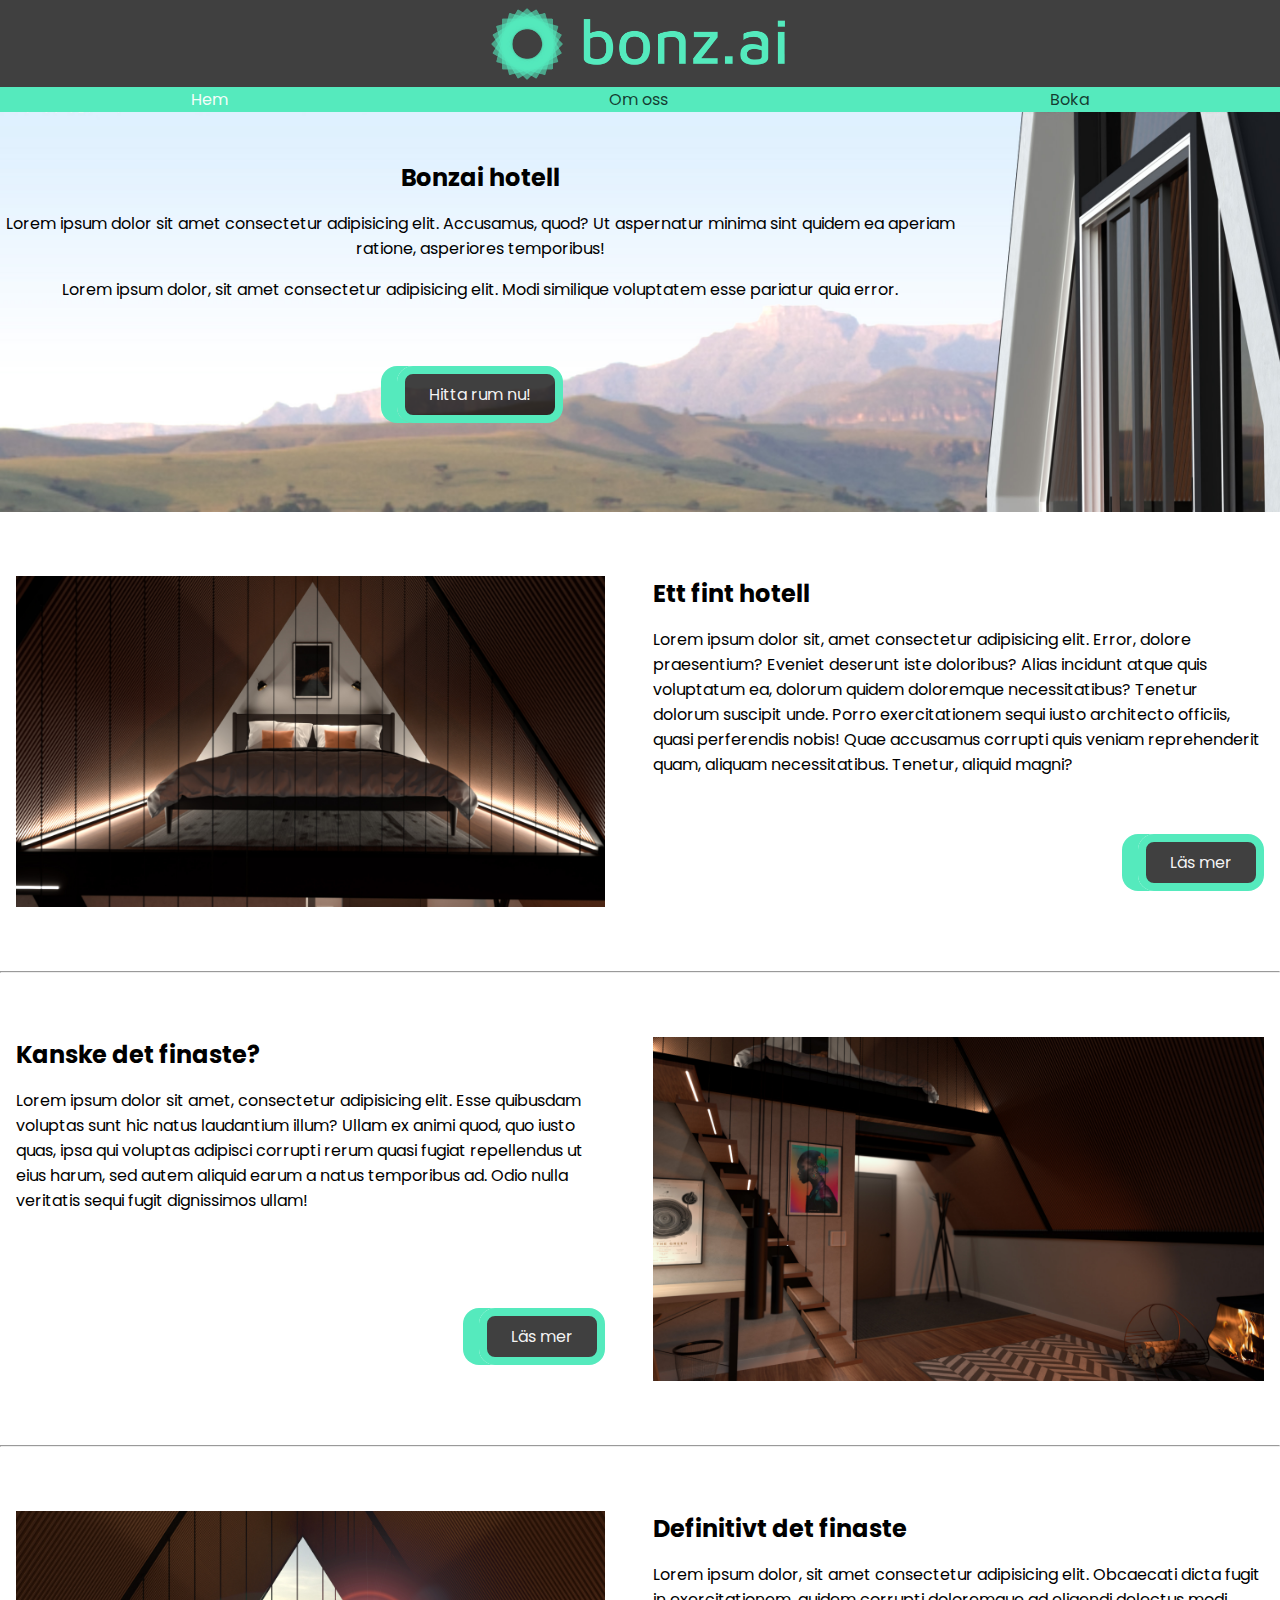
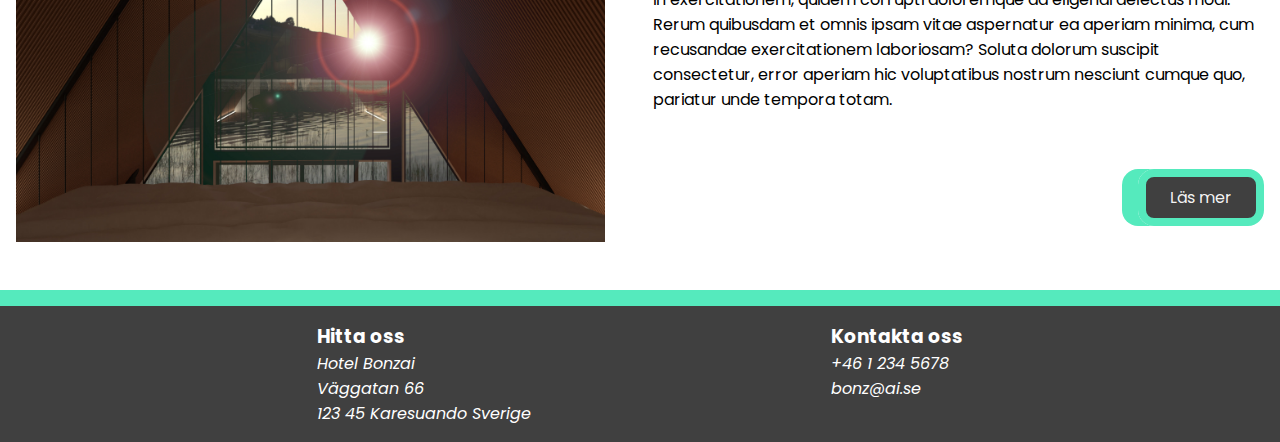
<file: index.html>
<!DOCTYPE html>
<html lang="en">
<head>
    <meta charset="UTF-8">
    <meta name="viewport" content="width=device-width, initial-scale=1.0">
    <title>Bonz.ai</title>
    <link rel="icon" href="./assets/logo/bonz.ai-logo-black-symbol.png">
    <link rel="stylesheet" href="style.css">
</head>
<body>
    <header>
        <nav>
            <a href="./index.html" class="nav-selected">Hem</a>
            <a href="./about.html">Om oss</a>
            <a href="./booking.html">Boka</a>
        </nav>
    </header>
    <main class="index-main">
        <section class="hero">
            <h2>Bonzai hotell</h2>
            <p>Lorem ipsum dolor sit amet consectetur adipisicing elit. Accusamus, quod? Ut aspernatur minima sint quidem ea aperiam ratione, asperiores temporibus!</p>
            <p>Lorem ipsum dolor, sit amet consectetur adipisicing elit. Modi similique voluptatem esse pariatur quia error.</p>
            <a href="./booking.html" class="styled-btn">Hitta rum nu!</a>
        </section>
        <img src="./assets/photos/04-night.jpg" alt="">
        <section class="index-main__first">
            <h2>Ett fint hotell</h2>
            <p>Lorem ipsum dolor sit, amet consectetur adipisicing elit. Error, dolore praesentium? Eveniet deserunt iste doloribus? Alias incidunt atque quis voluptatum ea, dolorum quidem doloremque necessitatibus? Tenetur dolorum suscipit unde. Porro exercitationem sequi iusto architecto officiis, quasi perferendis nobis! Quae accusamus corrupti quis veniam reprehenderit quam, aliquam necessitatibus. Tenetur, aliquid magni?</p>
            <a href="./about.html" class="styled-btn">Läs mer</a>
        </section>
        <hr>
        <img src="./assets/photos/06-night.jpg" alt="">
        <section class="index-main__second">
            <h2>Kanske det finaste?</h2>
            <p>Lorem ipsum dolor sit amet, consectetur adipisicing elit. Esse quibusdam voluptas sunt hic natus laudantium illum? Ullam ex animi quod, quo iusto quas, ipsa qui voluptas adipisci corrupti rerum quasi fugiat repellendus ut eius harum, sed autem aliquid earum a natus temporibus ad. Odio nulla veritatis sequi fugit dignissimos ullam!</p>
            <a href="./about.html" class="styled-btn">Läs mer</a>
        </section>
        <hr>
        <img src="./assets/photos/03-night.jpg" alt="">
        <section class="index-main__third">
            <h2>Definitivt det finaste</h2>
            <p>Lorem ipsum dolor, sit amet consectetur adipisicing elit. Obcaecati dicta fugit in exercitationem, quidem corrupti doloremque ad eligendi delectus modi. Rerum quibusdam et omnis ipsam vitae aspernatur ea aperiam minima, cum recusandae exercitationem laboriosam? Soluta dolorum suscipit consectetur, error aperiam hic voluptatibus nostrum nesciunt cumque quo, pariatur unde tempora totam.</p>
            <a href="./about.html" class="styled-btn">Läs mer</a>
        </section>
    </main>
    <footer>
        <section class="location">
            <h3>Hitta oss</h3>
            <address>
                Hotel Bonzai
                <br>
                Väggatan 66
                <br>
                123 45 Karesuando Sverige
            </address>
        </section>
        <section class="contact">
            <h3>Kontakta oss</h3>
            <address>
                +46 1 234 5678
                <br>
                bonz@ai.se
            </address>
        </section>
    </footer>
</body>
</html>
</file>
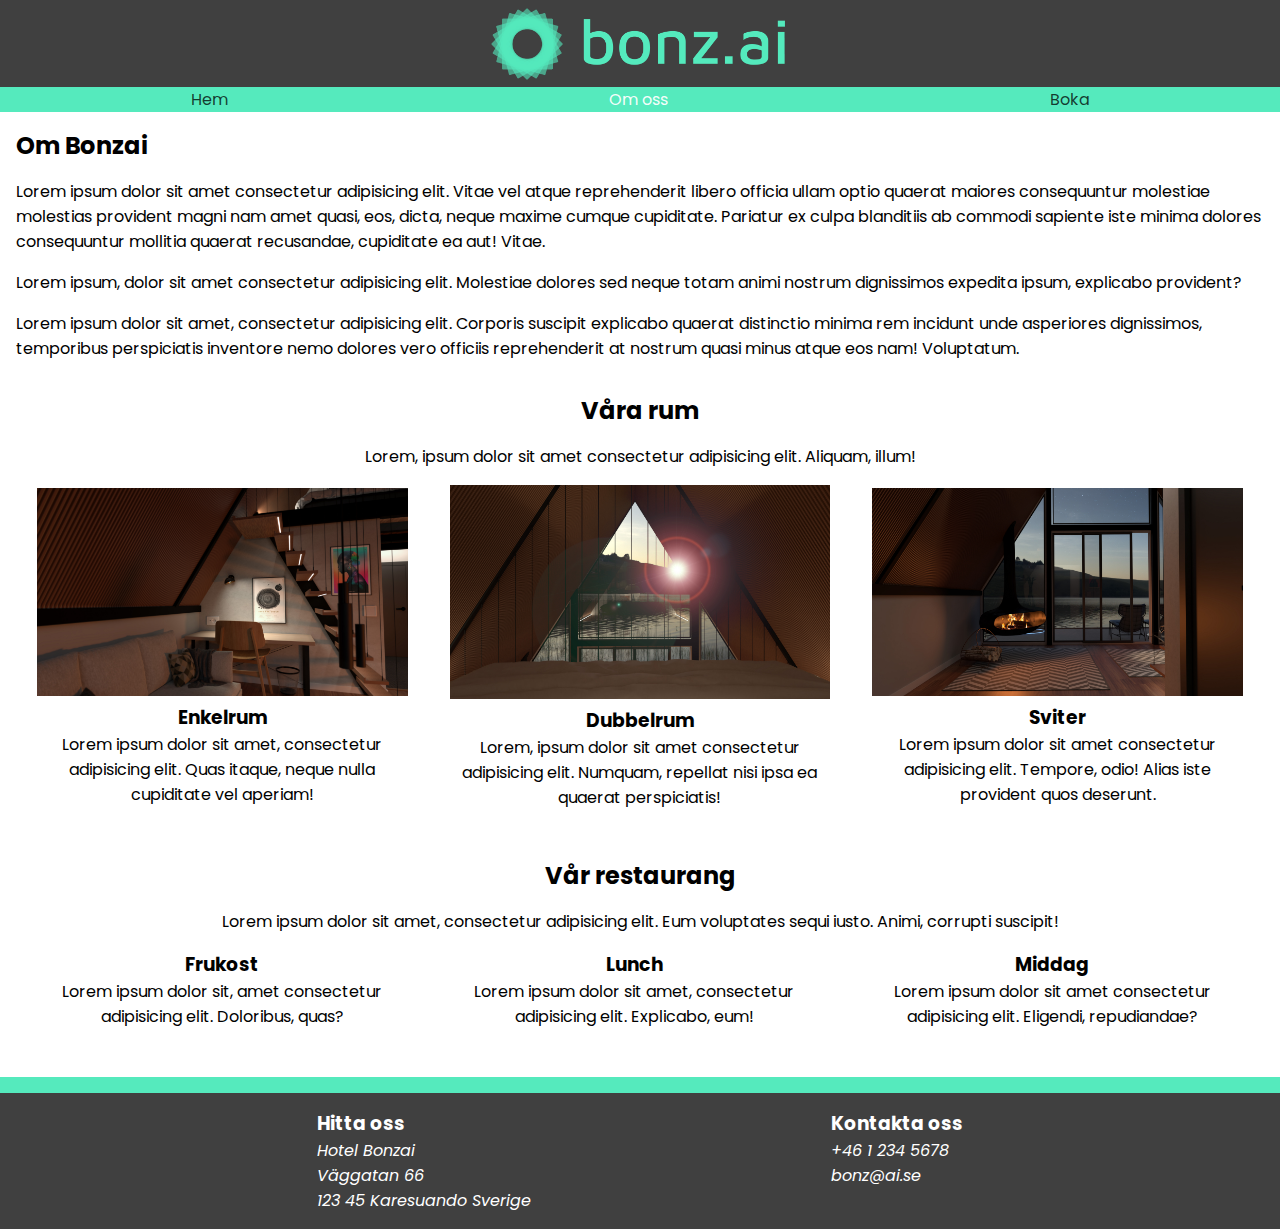
<file: about.html>
<!DOCTYPE html>
<html lang="en">
<head>
    <meta charset="UTF-8">
    <meta name="viewport" content="width=device-width, initial-scale=1.0">
    <title>Om oss - Bonz.ai</title>
    <link rel="icon" href="./assets/logo/bonz.ai-logo-black-symbol.png">
    <link rel="stylesheet" href="style.css">
</head>
<body>
    <header>
        <nav>
            <a href="./index.html">Hem</a>
            <a href="./about.html" class="nav-selected">Om oss</a>
            <a href="./booking.html">Boka</a>
        </nav>
    </header>
    <main class="about-main">
        <section class="about-main__intro">
            <h2>Om Bonzai</h2>
            <p>Lorem ipsum dolor sit amet consectetur adipisicing elit. Vitae vel atque reprehenderit libero officia ullam optio quaerat maiores consequuntur molestiae molestias provident magni nam amet quasi, eos, dicta, neque maxime cumque cupiditate. Pariatur ex culpa blanditiis ab commodi sapiente iste minima dolores consequuntur mollitia quaerat recusandae, cupiditate ea aut! Vitae.</p>
            <p>Lorem ipsum, dolor sit amet consectetur adipisicing elit. Molestiae dolores sed neque totam animi nostrum dignissimos expedita ipsum, explicabo provident?</p>
            <p>Lorem ipsum dolor sit amet, consectetur adipisicing elit. Corporis suscipit explicabo quaerat distinctio minima rem incidunt unde asperiores dignissimos, temporibus perspiciatis inventore nemo dolores vero officiis reprehenderit at nostrum quasi minus atque eos nam! Voluptatum.</p>
        </section>
        <section class="about-main__rooms">
            <h2>Våra rum</h2>
            <p>Lorem, ipsum dolor sit amet consectetur adipisicing elit. Aliquam, illum!</p>
            <article>
                <img src="./assets/photos/01-night.jpg" alt="">
                <h3>Enkelrum</h3>
                <p>Lorem ipsum dolor sit amet, consectetur adipisicing elit. Quas itaque, neque nulla cupiditate vel aperiam!</p>
            </article>
            <article>
                <img src="./assets/photos/03-night.jpg" alt="">
                <h3>Dubbelrum</h3>
                <p>Lorem, ipsum dolor sit amet consectetur adipisicing elit. Numquam, repellat nisi ipsa ea quaerat perspiciatis!</p>
            </article>
            <article>
                <img src="./assets/photos/08-night.jpg" alt="">
                <h3>Sviter</h3>
                <p>Lorem ipsum dolor sit amet consectetur adipisicing elit. Tempore, odio! Alias iste provident quos deserunt.</p>
            </article>
        </section>
        <section class="about-main__restaurant">
            <h2>Vår restaurang</h2>
            <p>Lorem ipsum dolor sit amet, consectetur adipisicing elit. Eum voluptates sequi iusto. Animi, corrupti suscipit!</p>
            <article>
                <h3>Frukost</h3>
                <p>Lorem ipsum dolor sit, amet consectetur adipisicing elit. Doloribus, quas?</p>
            </article>
            <article>
                <h3>Lunch</h3>
                <p>Lorem ipsum dolor sit amet, consectetur adipisicing elit. Explicabo, eum!</p>
            </article>
            <article>
                <h3>Middag</h3>
                <p>Lorem ipsum dolor sit amet consectetur adipisicing elit. Eligendi, repudiandae?</p>
            </article>
        </section>
    </main>
    <footer>
        <section class="location">
            <h3>Hitta oss</h3>
            <address>
                Hotel Bonzai
                <br>
                Väggatan 66
                <br>
                123 45 Karesuando Sverige
            </address>
        </section>
        <section class="contact">
            <h3>Kontakta oss</h3>
            <address>
                +46 1 234 5678
                <br>
                bonz@ai.se
            </address>
        </section>
    </footer>
</body>
</html>
</file>
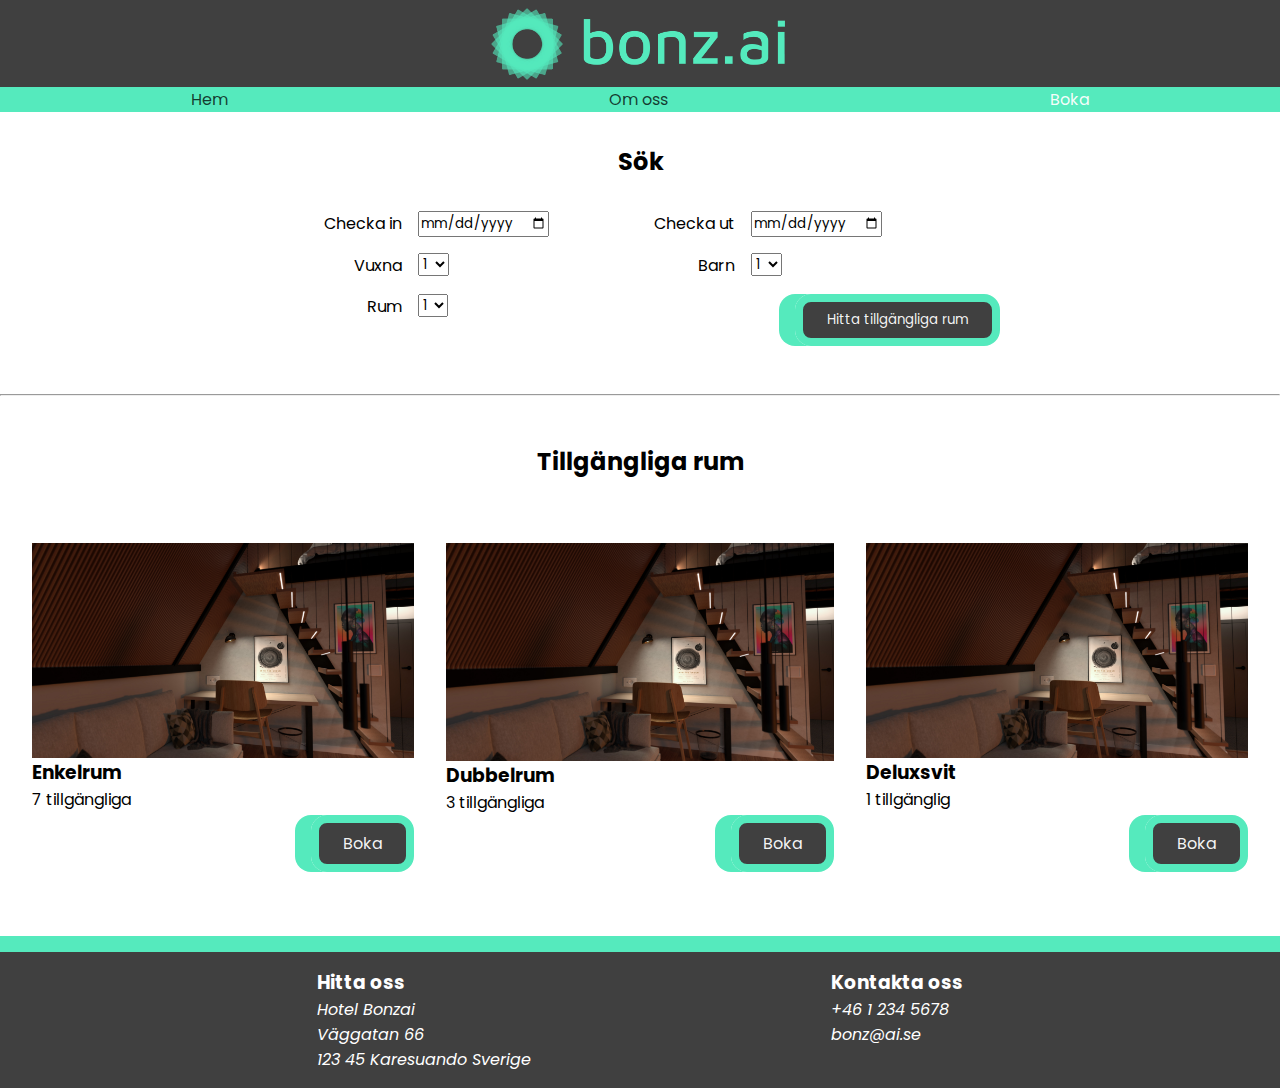
<file: booking.html>
<!DOCTYPE html>
<html lang="en">
<head>
    <meta charset="UTF-8">
    <meta name="viewport" content="width=device-width, initial-scale=1.0">
    <title>Boka vistelse - Bonz.ai</title>
    <link rel="icon" href="./assets/logo/bonz.ai-logo-black-symbol.png">
    <link rel="stylesheet" href="style.css">
</head>
<body>
    <header>
        <nav>
            <a href="./index.html">Hem</a>
            <a href="./about.html">Om oss</a>
            <a href="./booking.html" class="nav-selected">Boka</a>
        </nav>
    </header>
    <main class="booking-main">
        <section class="booking-main__search">
            <h2>Sök</h2>
            <form action="">
                <label for="checkin">Checka in</label>
                <input type="date" name="checkin" id="checkin">
                <label for="checkout">Checka ut</label>
                <input type="date" name="checkout" id="checkout">
                <label for="adults">Vuxna</label>
                <select name="adults" id="adults">
                    <option value="1">1</option>
                    <option value="2">2</option>
                    <option value="3">3</option>
                    <option value="4">4</option>
                </select>
                <label for="children">Barn</label>
                <select name="children" id="children">
                    <option value="1">1</option>
                    <option value="2">2</option>
                    <option value="3">3</option>
                    <option value="4">4</option>
                </select>
                <label for="rooms">Rum</label>
                <select name="rooms" id="rooms">
                    <option value="1">1</option>
                    <option value="2">2</option>
                </select>
                <button type="button" class="styled-btn">Hitta tillgängliga rum</button>
            </form>
        </section>
        <hr>
        <section class="booking-main__results">
            <h2>Tillgängliga rum</h2>
            <article>
                <img src="./assets/photos/01-night.jpg" alt="">
                <h3>Enkelrum</h3>
                <p>7 tillgängliga</p>
                <a href="" class="styled-btn">Boka</a>
            </article>
            <article>
                <img src="./assets/photos/01-night.jpg" alt="">
                <h3>Dubbelrum</h3>
                <p>3 tillgängliga</p>
                <a href="" class="styled-btn">Boka</a>
            </article>
            <article>
                <img src="./assets/photos/01-night.jpg" alt="">
                <h3>Deluxsvit</h3>
                <p>1 tillgänglig</p>
                <a href="" class="styled-btn">Boka</a>
            </article>
        </section>
    </main>
    <footer>
        <section class="location">
            <h3>Hitta oss</h3>
            <address>
                Hotel Bonzai
                <br>
                Väggatan 66
                <br>
                123 45 Karesuando Sverige
            </address>
        </section>
        <section class="contact">
            <h3>Kontakta oss</h3>
            <address>
                +46 1 234 5678
                <br>
                bonz@ai.se
            </address>
        </section>
    </footer>
</body>
</html>
</file>
<file: style.css>
@import url('https://fonts.googleapis.com/css2?family=Fira+Sans:wght@500;700&family=Frank+Ruhl+Libre:wght@700;900&family=Poppins&display=swap');

* {
    box-sizing: border-box;
    margin: 0;
    padding: 0;
    font-family: Poppins;
}

:root {
    --soft-black: rgba(0, 0, 0, 0.75);
    --logo-teal: rgba(85, 234, 189, 1);
    --soft-white: rgba(255, 255, 255, 0.95)
}

.styled-btn {
    text-decoration: none;
    padding: 0.5rem 1.5rem;
    background-color: var(--soft-black);
    color: var(--soft-white);
    margin: auto 0 1rem auto;
    border-radius: 1rem;
    box-shadow: -1rem 0 var(--logo-teal);
    border: 0.5rem solid var(--logo-teal);
    transition: 0.5s linear;
}

.styled-btn:hover {
    box-shadow: 1rem 0 var(--logo-teal);
    background-color: var(--soft-white);
    color: var(--soft-black);
    transform: translateX(-1rem);
}

h1 {
    color: var(--soft-white);
    text-align: center;
    line-height: 5rem;
}

header {
    height: 7rem;
    background-color: var(--soft-black);
    position: relative;
    background-image: url('./assets/logo/bonz.ai-logo-color-landscape.png');
    background-repeat: no-repeat;
    background-position: center 0.5rem;
    background-size: auto 4.5rem;
}

nav {
    display: flex;
    justify-content: space-around;
    background-color: var(--logo-teal);
    position: absolute;
    width: 100%;
    bottom: 0;
}

.nav-selected {
    color: var(--soft-white);
}

nav>a {
    text-decoration: none;
    color: var(--soft-black);
}

nav>a:hover {
    color: var(--soft-white);
}

.index-main {
    display: grid;
    grid-gap: 1rem;
    grid-template-areas:
        "hero hero"
        "index-first-img index-first"
        "index-first-hr index-first-hr"
        "index-second index-second-img"
        "index-second-hr index-second-hr"
        "index-third-img index-third";
}

.index-main section {
    display: flex;
    flex-direction: column;
}

.index-main section>* {
    margin-bottom: 1rem;
}

.index-main img {
    width: 100%;
}

.hero {
    grid-area: hero;
    background-image: url(./assets/photos/09-day.jpg);
    background-repeat: no-repeat;
    background-size: cover;
    height: 25rem;
    padding-right: 25%;
}

.hero h2 {
    text-align: center;
    margin-top: 3rem;
}

.hero p {
    text-align: center;
}

.hero a {
    margin: 3rem auto;
}

.index-main__first, .index-main__second, .index-main__third, .index-main>img {
    margin: 2rem 0;
    padding: 1rem;
}

.index-main img:nth-child(2) {
    grid-area: index-first-img;
}

.index-main__first {
    grid-area: index-first;
}

.index-main hr:nth-child(4) {
    grid-area: index-first-hr;
}

.index-main img:nth-child(5) {
    grid-area: index-second-img;
}

.index-main__second {
    grid-area: index-second;
}

.index-main hr:nth-child(7) {
    grid-area: index-second-hr;
}

.index-main img:nth-child(8) {
    grid-area: index-third-img;
}

.index-main__third {
    grid-area: index-third;
}

.about-main {
    margin: 1rem;
}

.about-main>* {
    margin-bottom: 2rem;
}

.about-main__intro * {
    margin-bottom: 1rem;
}

.about-main__rooms {
    display: grid;
    grid-template-areas:
        "room-title room-title room-title"
        "room-text room-text room-text"
        "single-room double-room suite"
    ;
    text-align: center;
}

.about-main__rooms h2 {
    grid-area: room-title;
    margin-bottom: 1rem;
}

.about-main__rooms p {
    grid-area: room-text;
    margin-bottom: 1rem;
}

.about-main__rooms article:nth-child(3) {
    grid-area: single-room;
}

.about-main__rooms article:nth-child(4) {
    grid-area: double-room;
}

.about-main__rooms article:nth-child(5) {
    grid-area: suite;
}

.about-main__rooms img {
    width: 100%;
}

.about-main__restaurant {
    display: grid;
    grid-template-areas:
        "restaurant-title restaurant-title restaurant-title"
        "restaurant-text restaurant-text restaurant-text"
        "breakfast lunch dinner"
    ;
    text-align: center;
}

.about-main__restaurant h2 {
    grid-area: restaurant-title;
    margin-bottom: 1rem;
}

.about-main__restaurant p {
    grid-area: restaurant-text;
    margin-bottom: 1rem;
}

.about-main__restaurant article:nth-child(3) {
    grid-area: breakfast;
}

.about-main__restaurant article:nth-child(4) {
    grid-area: lunch;
}

.about-main__restaurant article:nth-child(5) {
    grid-area: dinner;
}

.about-main article {
    width: 90%;
    margin: auto;
}

.booking-main__search h2 {
    text-align: center;
    margin-bottom: 2rem;
}

.booking-main__search {
    padding: 2rem;
}

.booking-main__search form {
    display: grid;
    margin-left: auto;
    margin-right: auto;
    max-width: 45rem;
    grid-template-areas:
        "checkin-label checkin checkout-label checkout"
        "adults-label adults children-label children"
        "rooms-label rooms . search-button"
    ;
    grid-gap: 1rem;
}

.booking-main__search label:nth-child(1) {
    grid-area: checkin-label;
}

.booking-main__search input:nth-child(2) {
    grid-area: checkin;
}

.booking-main__search label:nth-child(3) {
    grid-area: checkout-label;
}

.booking-main__search input:nth-child(4) {
    grid-area: checkout;
}

.booking-main__search label:nth-child(5) {
    grid-area: adults-label;
}

.booking-main__search select:nth-child(6) {
    grid-area: adults;
}

.booking-main__search label:nth-child(7) {
    grid-area: children-label;
}

.booking-main__search select:nth-child(8) {
    grid-area: children;
}

.booking-main__search label:nth-child(9) {
    grid-area: rooms-label;
}

.booking-main__search select:nth-child(10) {
    grid-area: rooms;
    height: fit-content;
}

.booking-main__search button {
    grid-area: search-button;
}

.booking-main__search label {
    text-align: end;
}

.booking-main__search select, .booking-main__search input {
    height: fit-content;
    width: fit-content;
}

.booking-main__results {
    display: grid;
    grid-template-areas:
        "results-title results-title results-title"
        "single-results double-results deluxe-results"
    ;
    grid-gap: 2rem;
    padding: 2rem;
}

.booking-main__results img {
    width: 100%;
}

.booking-main__results>* {
    margin: 1rem 0;
}

.booking-main__results h2 {
    grid-area: results-title;
    text-align: center;
}

.booking-main__results article:nth-child(2) {
    grid-area: single-results;
}

.booking-main__results article:nth-child(3) {
    grid-area: double-results;
}

.booking-main__results article:nth-child(4) {
    grid-area: deluxe-results;
}

.booking-main__results article {
    display: flex;
    flex-direction: column;
}

footer {
    display: flex;
    justify-content: space-evenly;
    background-color: var(--soft-black);
    color: white;
    padding: 1rem;
    border-top: 1rem solid var(--logo-teal);
}

@media screen and (max-width: 600px) {

    .index-main {
        grid-template-areas:
            "hero"
            "index-first-img"
            "index-first"
            "index-second-img"
            "index-second"
            "index-third-img"
            "index-third";
        grid-gap: 0;
    }

    .index-main>img {
        margin: 2rem 0;
    }

    .hero a {
        margin-top: 0;
    }

    .about-main__rooms {
        grid-template-areas:
            "room-title"
            "room-text"
            "single-room"
            "double-room"
            "suite"
        ;
    }

    .about-main__restaurant {
        grid-template-areas:
            "restaurant-title"
            "restaurant-text"
            "breakfast"
            "lunch"
            "dinner"
        ;
    }

    .booking-main__search form {
        display: grid;
        margin-left: auto;
        margin-right: auto;
        grid-template-areas:
            "checkin-label checkin"
            "checkout-label checkout"
            "adults-label adults"
            "children-label children"
            "rooms-label rooms"
            "search-button search-button"
        ;
        grid-gap: 1rem;
    }

    .booking-main__results {
        grid-template-areas:
            "results-title"
            "single-results"
            "double-results"
            "deluxe-results"
        ;
    }
}
</file>
